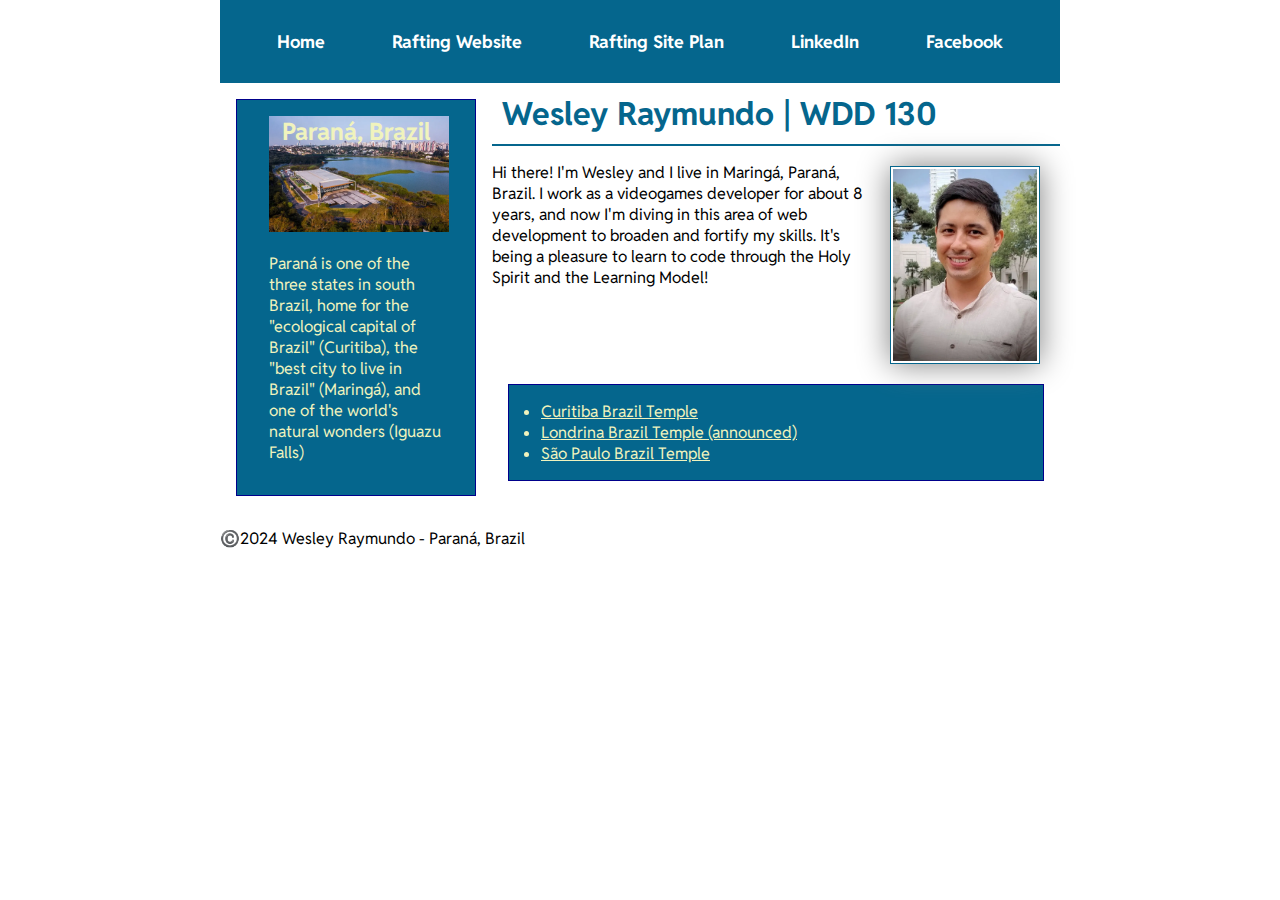
<file: index.html>
<!DOCTYPE html>
<html lang="en-US">
    <head>
        <meta charset="utf-8">
        <meta name="viewport" content="width=device-width, initial-scale=1.0">
        <title>Wesley Raymundo | WDD 130</title>
        <meta name="description" content="A brief bio about Wesley Raymundo, a student of wdd130 course (Web Fundamentals), as an exercise of what is learned in the course">
        <meta name="author" content="Wesley Raymundo">
        <link rel="stylesheet" href="styles/styles.css">
    </head>
    <body>
        <header>
            <nav>
                <a href="#">Home</a>
                <a href="wwr/">Rafting Website</a>
                <a href="wwr/site-plan-rafting.html">Rafting Site Plan</a>
                <a href="https://www.linkedin.com/in/wesley-raymundo/" target="_blank">LinkedIn</a>
                <a href="https://facebook.com" target="_blank">Facebook</a>
            </nav>
        </header>
        <div class="grid">
            <main>
                <h1>Wesley Raymundo | WDD 130</h1>
                <img src="images/profile.webp" alt="Picture of Wesley Raymundo" width="200">
                <p>
                    Hi there! I'm Wesley and I live in Maringá, Paraná, Brazil. 
                    I work as a videogames developer for about 8 years, 
                    and now I'm diving in this area of web development to broaden 
                    and fortify my skills. It's being a pleasure to learn to code 
                    through the Holy Spirit and the Learning Model!
                </p>
                <ul class="box">
                    <li><a href="https://churchofjesuschristtemples.org/curitiba-brazil-temple/" target="_blank">Curitiba Brazil Temple</a></li>
                    <li><a href="https://churchofjesuschristtemples.org/londrina-brazil-temple/" target="_blank">Londrina Brazil Temple (announced)</a></li>
                    <li><a href="https://churchofjesuschristtemples.org/sao-paulo-brazil-temple/" target="_blank">São Paulo Brazil Temple</a></li>
                </ul>
            </main>
            <aside class="box">
                <h2>Paraná, Brazil</h2>
                <img src="images/barigui-park-brazil.webp" alt="Aerial image of the Barigui Park in Curitiba, the capital of Paraná state in Brazil">
                <p>Paraná is one of the three states in south Brazil, home for the "ecological capital of Brazil" (Curitiba), the "best city to live in Brazil" (Maringá), and one of the world's natural wonders (Iguazu Falls)</p>
            </aside>
        </div>
        <footer>
            <p>©️2024 Wesley Raymundo - Paraná, Brazil</p>
        </footer>
    </body>
    <!-- last edit: 5/8/2024 -->
</html>
</file>
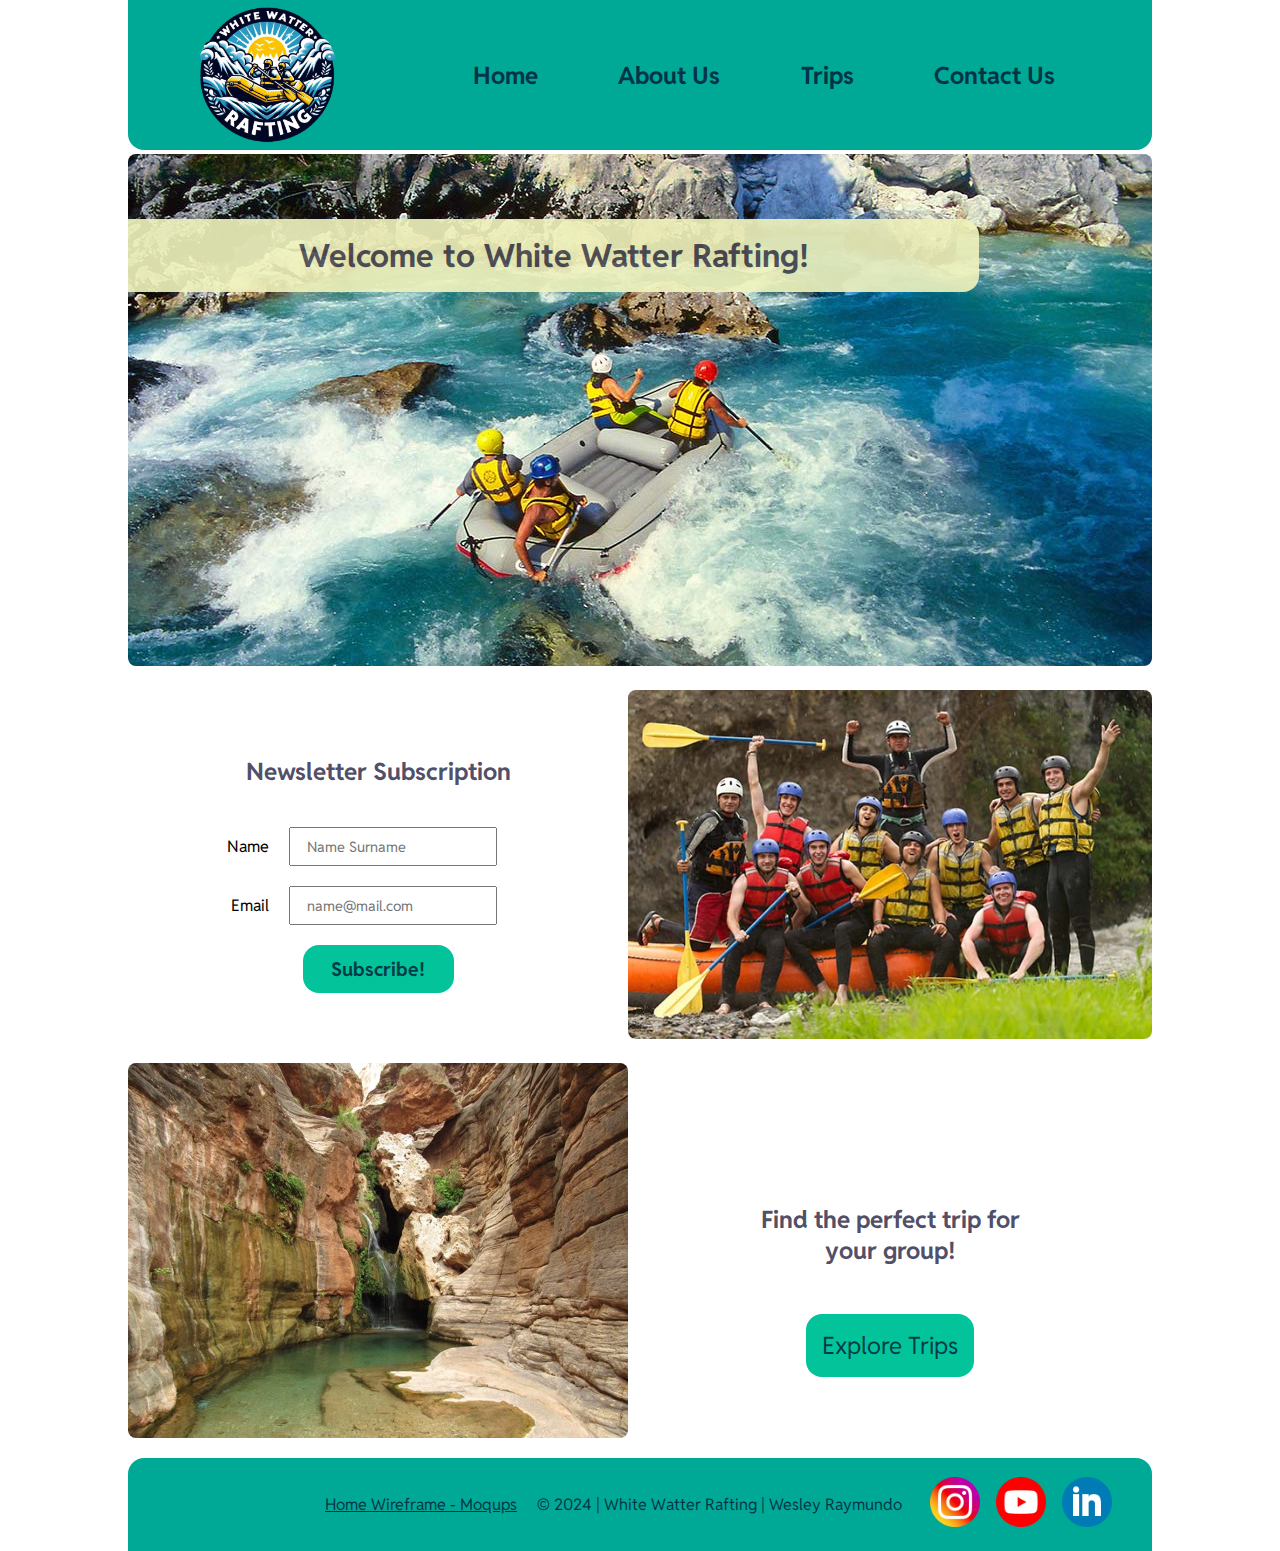
<file: wwr/index.html>
<!DOCTYPE html>
<html lang="en-US">
    <head>
        <meta charset="utf-8">
        <meta name="viewport" content="width=device-width,initial-scale=1.0">
        <title>Home | White Watter Rafting</title>
        <meta name="description" content="Know more about our park!">
        <meta name="author" content="Wesley Raymundo">

        <link rel="stylesheet" href="styles/rafting.css">
    </head>
    <body>
        <header>
            <img src="images/logo.webp" alt="Welcome to White Watter Rafting!">
            <nav>
                <a href="index.html">Home</a>
                <a href="about.html">About Us</a>
                <a href="trips.html">Trips</a>
                <a href="contact.html">Contact  Us</a>
            </nav>
        </header>
        <main class="home">
            <section class="hero">
                <h1>Welcome to White Watter Rafting!</h1>
                <img src="images/hero-home.jpg" alt="High photo of four people rafting between stones">
            </section>
            <section class="form">
                <form>
                    <h2>Newsletter Subscription</h2>
                    <label>
                        Name
                        <input type="text" name="name" id="name" placeholder="Name Surname">
                    </label>
                    <label>
                        Email
                        <input type="email" name="email" id="email" placeholder="name@mail.com">
                    </label>
                    <button type="submit">Subscribe!</button>
                </form>
            </section>
            <img src="images/home-newsletter.jpg" alt="A group of 11 people celebrating over a raft in land">
            <img src="images/adventure2.jpg" alt="A narrow stream between high rock walls">
            <section class="action">
                <h2>Find the perfect trip for your group!</h2>
                <a class="button-link" href="trips.html">Explore Trips</a>
            </section>
        </main>
        <footer>
            <a href="https://app.moqups.com/Oxg8xxG121ehkCQ3ACYVcJ3DPxy4vJMP/view/page/a4bb60dbb">Home Wireframe - Moqups</a>
            <p>&copy; 2024 | White Watter Rafting | Wesley Raymundo</p>
            <a href="https://instagram.com"><img src="images/icon-instagram.webp" alt="Instagram icon"></a>
            <a href="https://youtube.com"><img src="images/icon-youtube.webp" alt="Youtube icon"></a>
            <a href="https://linkedin.com"><img src="images/icon-linkedin.webp" alt="Linkedin icon"></a>
        </footer>
    </body>
</html>
</file>
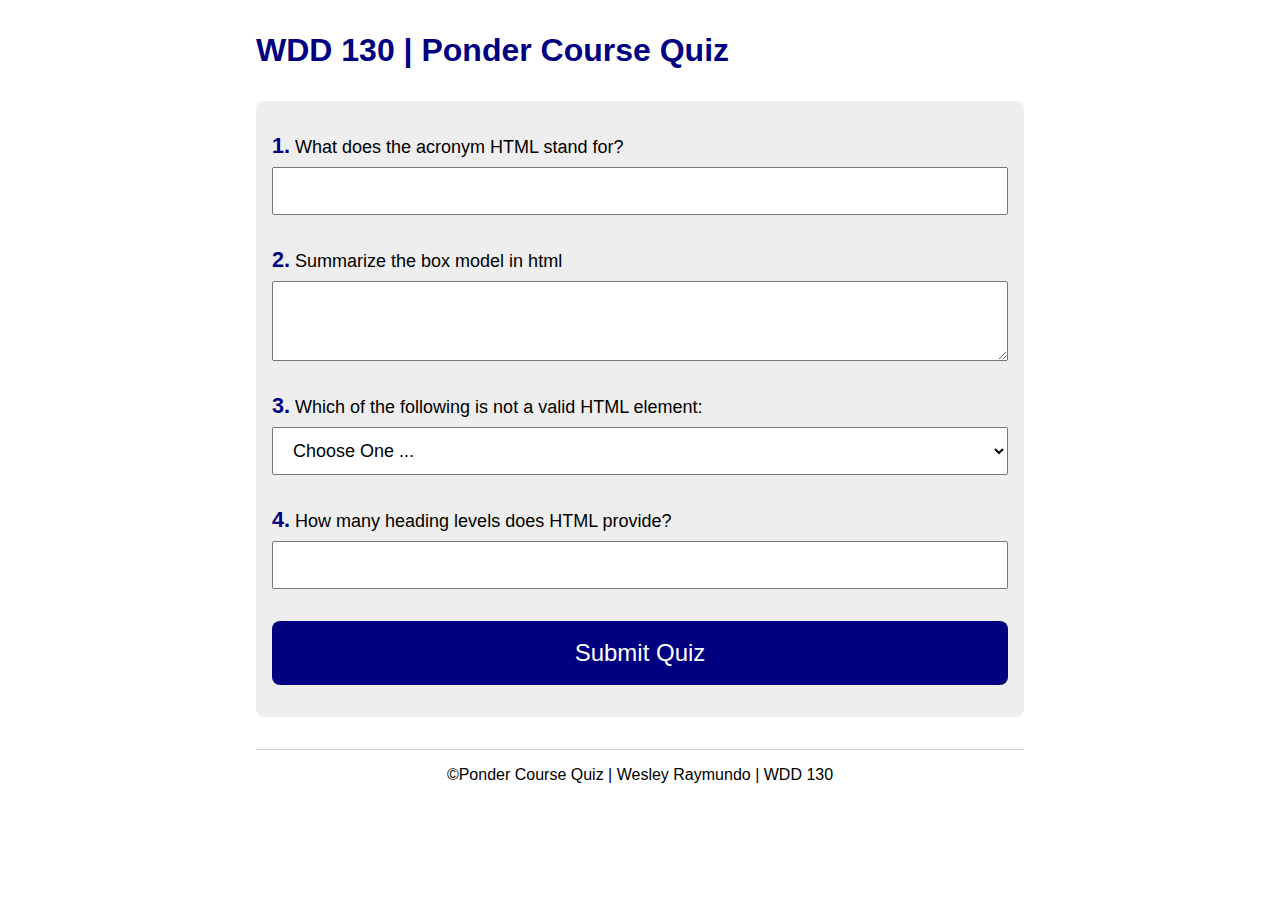
<file: quiz.html>
<!DOCTYPE html>
<html lang="en-US">
    <head>
        <meta charset="UTF-8">
        <meta name="viewport" content="width=device-width, initial-scale=1.0">
        <title>WDD 130 | Ponder Quiz</title>
        <meta name="description" content="A sample quiz as exercise of form elements for course wdd 130">
        <meta name="author" content="Wesley Raymundo">
        <link rel="stylesheet" href="styles/quiz.css">
    </head>
    <body>
        <header>
            <h1>WDD 130 | Ponder Course Quiz</h1>
        </header>
        <main>
            <form>
                <label>
                    <span>1.</span> What does the acronym HTML stand for?
                    <input type="text" name="q1" id="q1">
                </label>
                <label>
                    <span>2.</span> Summarize the box model in html
                    <textarea name="q2" id="q2"></textarea>
                </label>
                <label>
                    <span>3.</span> Which of the following is not a valid HTML element:
                    <select name="q3" id="q3">
                        <option value="" selected disabled>Choose One ...</option>
                        <option value="article">article</option>
                        <option value="section">section</option>
                        <option value="chapter">chapter</option>
                    </select>
                </label>
                <label>
                    <span>4.</span> How many heading levels does HTML provide?
                    <input type="number" name="q4" id="q4">
                </label>
                <button type="submit">Submit Quiz</button>
            </form>
        </main>
        <footer>
            <p>&copy;Ponder Course Quiz | Wesley Raymundo | WDD 130</p>
        </footer>
    </body>
</html>
</file>
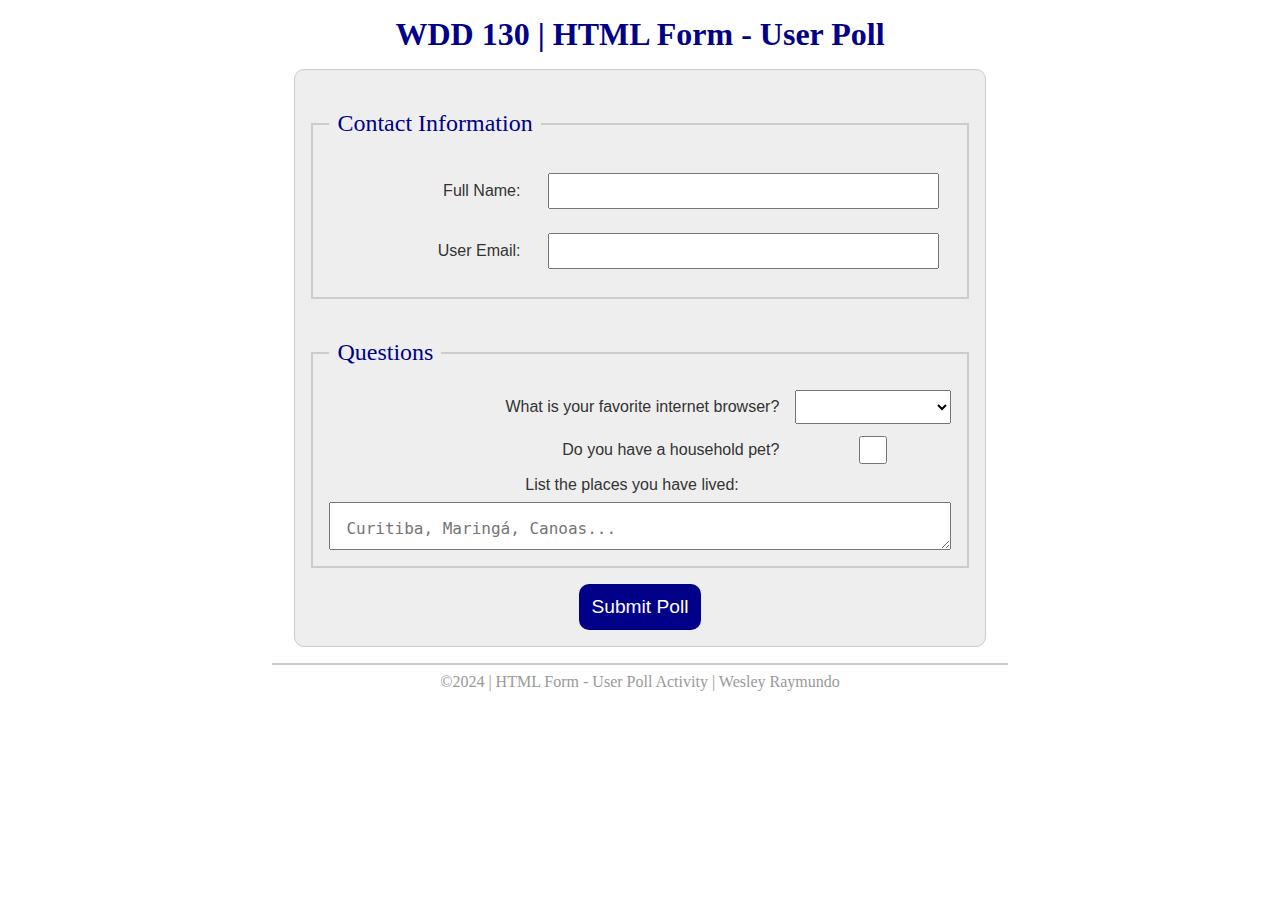
<file: week05/poll-form.html>
<!DOCTYPE html>
<html lang="en-US">
    <head>
        <meta charset="utf-8">
        <meta name="viewport" content="width=device-width, initial-scale=1">
        <title>WDD 130 | HTML Form - User Poll</title>
        <meta name="author" content="Wesley Raymundo">
        <meta name="description" content="An example of poll form built on week05 of wdd130 course">
        <link rel="stylesheet" href="styles/poll-form.css">
    </head>
    <body>
        <header>
            <h1>WDD 130 | HTML Form - User Poll</h1>
        </header>
        <main>
            <form>
                <fieldset>
                    <legend>Contact Information</legend>
                    <div class="form-item column2">
                        <label for="fullname">Full Name:</label>
                        <input type="text" id="fullname" name="fullname">
                    </div>
                    <div class="form-item column2">
                        <label for="email">User Email:</label>
                        <input type="email" id="email" name="email">
                    </div>
                </fieldset>
                <fieldset>
                    <legend>Questions</legend>
                    <div class="form-item column1">
                        <label for="browser">What is your favorite internet browser?</label>
                        <select name="browser" id="browser">
                            <option value="edge">Edge</option>
                            <option value="chrome">Chrome</option>
                            <option value="firefox">Firefox</option>
                            <option value="other">Other</option>
                        </select>
                    </div>
                    <div class="form-item column1">
                        <label for="pet">Do you have a household pet?</label>
                        <input type="checkbox" name="pet" id="pet">
                    </div>
                    <label for="places">List the places you have lived:</label>
                    <textarea name="places" id="places" placeholder="Curitiba, Maringá, Canoas..." rows="4"></textarea>
                </fieldset>
                <button type="submit">Submit Poll</button>
            </form>
        </main>
        <footer>
            <p>&copy;2024 | HTML Form - User Poll Activity | Wesley Raymundo</p>
        </footer>
    </body>
</html>
</file>
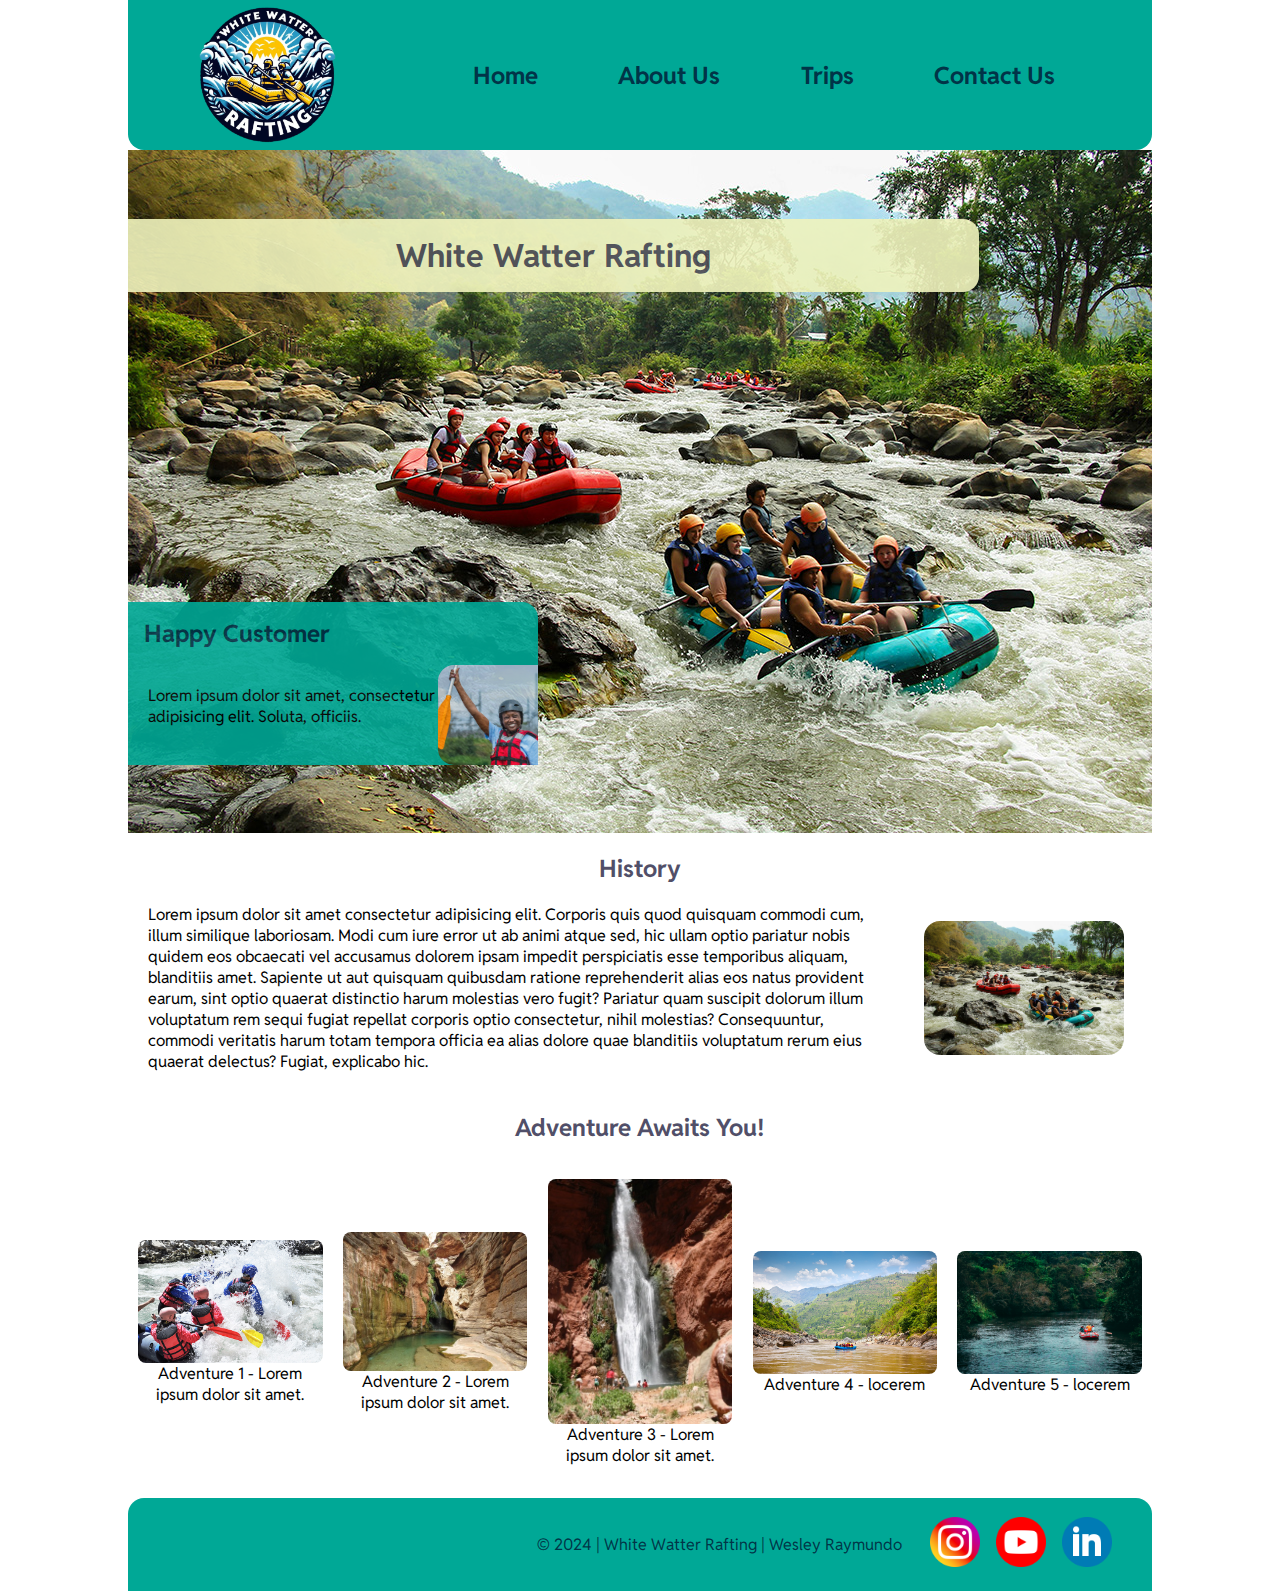
<file: wwr/about.html>
<!DOCTYPE html>
<html lang="en-US">
    <head>
        <meta charset="utf-8">
        <meta name="viewport" content="width=device-width,initial-scale=1.0">
        <title>About Us | White Watter Rafting</title>
        <meta name="description" content="Know more about our park!">
        <meta name="author" content="Wesley Raymundo">

        <link rel="stylesheet" href="styles/rafting.css">
    </head>
    <body>
        <header>
            <img src="images/logo.webp" alt="White Watter Rafting Logo">
            <nav>
                <a href="index.html">Home</a>
                <a href="about.html">About Us</a>
                <a href="trips.html">Trips</a>
                <a href="contact.html">Contact  Us</a>
            </nav>
        </header>
        <main>
            <div class="hero">
                <img src="images/hero.jpg" alt="Four rafting teams progressing a large river with lots of stones">
                <h1>White Watter Rafting</h1>
                <article>
                    <h2>Happy Customer</h2>
                    <img src="images/happy-client.jpg" alt="A happy client">
                    <p>Lorem ipsum dolor sit amet, consectetur adipisicing elit. Soluta, officiis.</p>
                </article>
            </div>
            <section class="history">
                <h2>History</h2>
                <p>Lorem ipsum dolor sit amet consectetur adipisicing elit. Corporis quis quod quisquam commodi cum, illum similique laboriosam. Modi cum iure error ut ab animi atque sed, hic ullam optio pariatur nobis quidem eos obcaecati vel accusamus dolorem ipsam impedit perspiciatis esse temporibus aliquam, blanditiis amet. Sapiente ut aut quisquam quibusdam ratione reprehenderit alias eos natus provident earum, sint optio quaerat distinctio harum molestias vero fugit? Pariatur quam suscipit dolorum illum voluptatum rem sequi fugiat repellat corporis optio consectetur, nihil molestias? Consequuntur, commodi veritatis harum totam tempora officia ea alias dolore quae blanditiis voluptatum rerum eius quaerat delectus? Fugiat, explicabo hic.</p>
                <img src="images/hero.jpg" alt="Four rafting teams progressing a large river with lots of stones">
            </section>
            <section class="adventure">
                <h2>Adventure Awaits You!</h2>
                <figure>
                    <img src="images/adventure1.jpg" alt="Adventure 1">
                    <figcaption>Adventure 1 - Lorem ipsum dolor sit amet.</figcaption>
                </figure>
                <figure>
                    <img src="images/adventure2.jpg" alt="adventure 2">
                    <figcaption>Adventure 2 - Lorem ipsum dolor sit amet.</figcaption>
                </figure>
                <figure>
                    <img src="images/adventure3.jpg" alt="Adventure 3">
                    <figcaption>Adventure 3 - Lorem ipsum dolor sit amet.</figcaption>
                </figure>
                <figure>
                    <img src="images/adventure4.jpg" alt="Adventure 4">
                    <figcaption>Adventure 4 - locerem</figcaption>
                </figure>
                <figure>
                    <img src="images/adventure5.jpg" alt="Adventure 5">
                    <figcaption>Adventure 5 - locerem</figcaption>
                </figure>
            </section>
        </main>
        <footer>
            <p>&copy; 2024 | White Watter Rafting | Wesley Raymundo</p>
            <a href="https://instagram.com"><img src="images/icon-instagram.webp" alt="Instagram icon"></a>
            <a href="https://youtube.com"><img src="images/icon-youtube.webp" alt="Youtube icon"></a>
            <a href="https://linkedin.com"><img src="images/icon-linkedin.webp" alt="Linkedin icon"></a>
        </footer>
    </body>
</html>
</file>
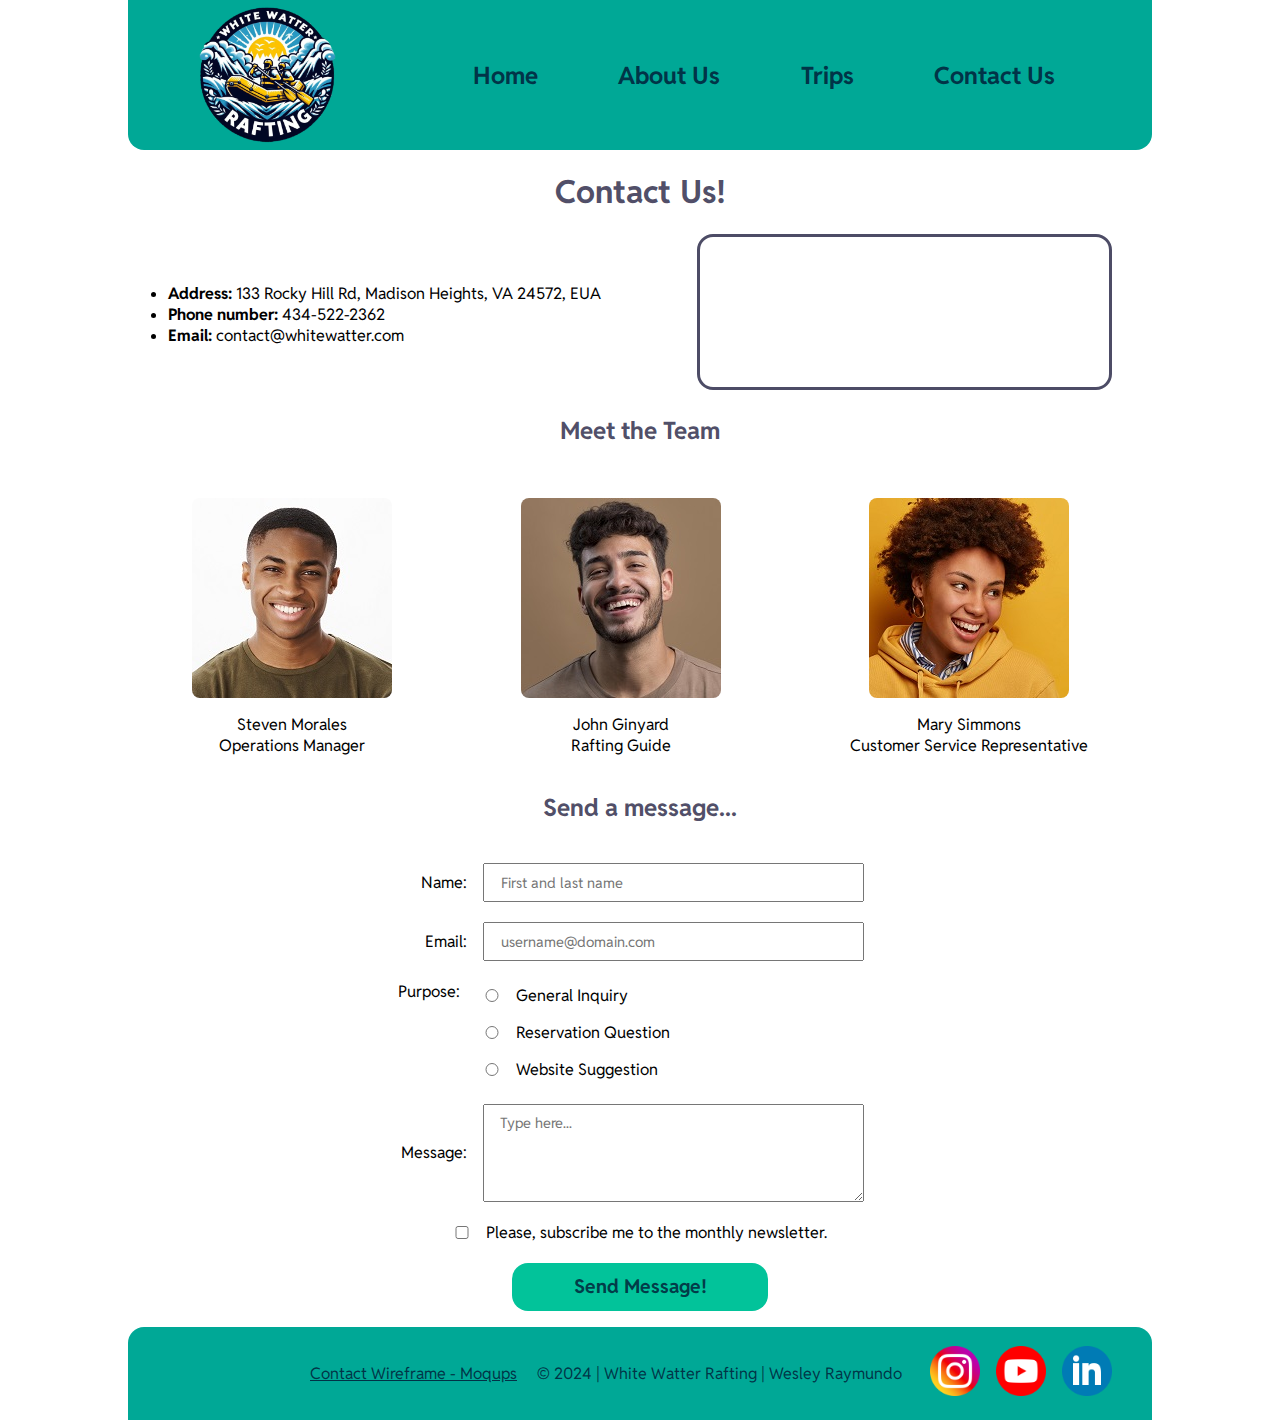
<file: wwr/contact.html>
<!DOCTYPE html>
<html lang="en-US">
    <head>
        <meta charset="utf-8">
        <meta name="viewport" content="width=device-width,initial-scale=1.0">
        <title>Contact Us | White Watter Rafting</title>
        <meta name="description" content="Contact the park team; it will be a plesure to hear you!">
        <meta name="author" content="Wesley Raymundo">

        <link rel="stylesheet" href="styles/rafting.css">
    </head>
    <body>
        <header>
            <img src="images/logo.webp" alt="White Watter Rafting Logo">
            <nav>
                <a href="index.html">Home</a>
                <a href="about.html">About Us</a>
                <a href="trips.html">Trips</a>
                <a href="contact.html">Contact  Us</a>
            </nav>
        </header>
        <main>
            <section class="contact">
                <h1>Contact Us!</h1>
                <ul>
                    <li><b>Address:</b> 133 Rocky Hill Rd, Madison Heights, VA 24572, EUA</li>
                    <li><b>Phone number:</b> 434-522-2362</li>
                    <li><b>Email:</b> contact@whitewatter.com</li>
                </ul>
                <aside>
                    <iframe src="https://www.google.com/maps/embed?pb=!1m18!1m12!1m3!1d3168.8057086217837!2d-79.13983052345574!3d37.41806697207748!2m3!1f0!2f0!3f0!3m2!1i1024!2i768!4f13.1!3m3!1m2!1s0x89b2d91415a94bd7%3A0x433f6a95d02908d1!2s133%20Rocky%20Hill%20Rd%2C%20Madison%20Heights%2C%20VA%2024572%2C%20EUA!5e0!3m2!1spt-BR!2sbr!4v1716949127419!5m2!1spt-BR!2sbr" 
                    allowfullscreen="" loading="lazy" referrerpolicy="no-referrer-when-downgrade"></iframe>
                </aside>
            </section>
            <section class="team">
                <h2>Meet the Team</h2>
                <figure>
                    <img src="images/person1.jpg" alt="Portrait of Steven Morales smiling">
                    <figcaption>Steven Morales<br>Operations Manager</figcaption>
                </figure>
                <figure>
                    <img src="images/person2.jpg" alt="Portrait of John Ginyard smiling">
                    <figcaption>John Ginyard<br>Rafting Guide</figcaption>
                </figure>
                <figure>
                    <img src="images/person3.jpg" alt="Portrait of Mary Simmons smiling">
                    <figcaption>Mary Simmons<br>Customer Service Representative</figcaption>
                </figure>
            </section>
            <form>
                <h2>Send a message...</h2>
                <div>
                    <label for="name">Name:</label>
                    <input type="text" name="name" id="name" placeholder="First and last name">
                </div>
                <div>
                    <label for="email">Email:</label>
                    <input type="email" name="email" id="email" placeholder="username@domain.com">
                </div>
                <fieldset>
                    <legend>Purpose:</legend>
                    <div>
                        <input type="radio" name="purpose" id="general-inquiry" value="general-inquiry">
                        <label for="general-inquiry">General Inquiry</label>
                    </div>
                    <div>
                        <input type="radio" name="purpose" id="reservation-question" value="reservation-question">
                        <label for="reservation-question">Reservation Question</label>
                    </div>
                    <div>
                        <input type="radio" name="purpose" id="website-suggestion" value="website-suggestion">
                        <label for="website-suggestion">Website Suggestion</label>
                    </div>                    
                </fieldset>
                <div>
                    <label for="message">Message:</label>
                    <textarea name="message" id="message" placeholder="Type here..."></textarea>
                </div>
                <div class="subscribe">
                    <input type="checkbox" name="subscribe-newsletter" id="subscribe-newsletter">
                    <label for="subscribe-newsletter">Please, subscribe me to the monthly newsletter.</label>
                </div>
                <button type="submit">Send Message!</button>
            </form>
        </main>
        <footer>
            <a href="https://app.moqups.com/Oxg8xxG121ehkCQ3ACYVcJ3DPxy4vJMP/view/page/ad64222d5">Contact Wireframe - Moqups</a>
            <p>&copy; 2024 | White Watter Rafting | Wesley Raymundo</p>
            <a href="https://instagram.com"><img src="images/icon-instagram.webp" alt="Instagram icon"></a>
            <a href="https://youtube.com"><img src="images/icon-youtube.webp" alt="Youtube icon"></a>
            <a href="https://linkedin.com"><img src="images/icon-linkedin.webp" alt="Linkedin icon"></a>
        </footer>
    </body>
</html>
</file>
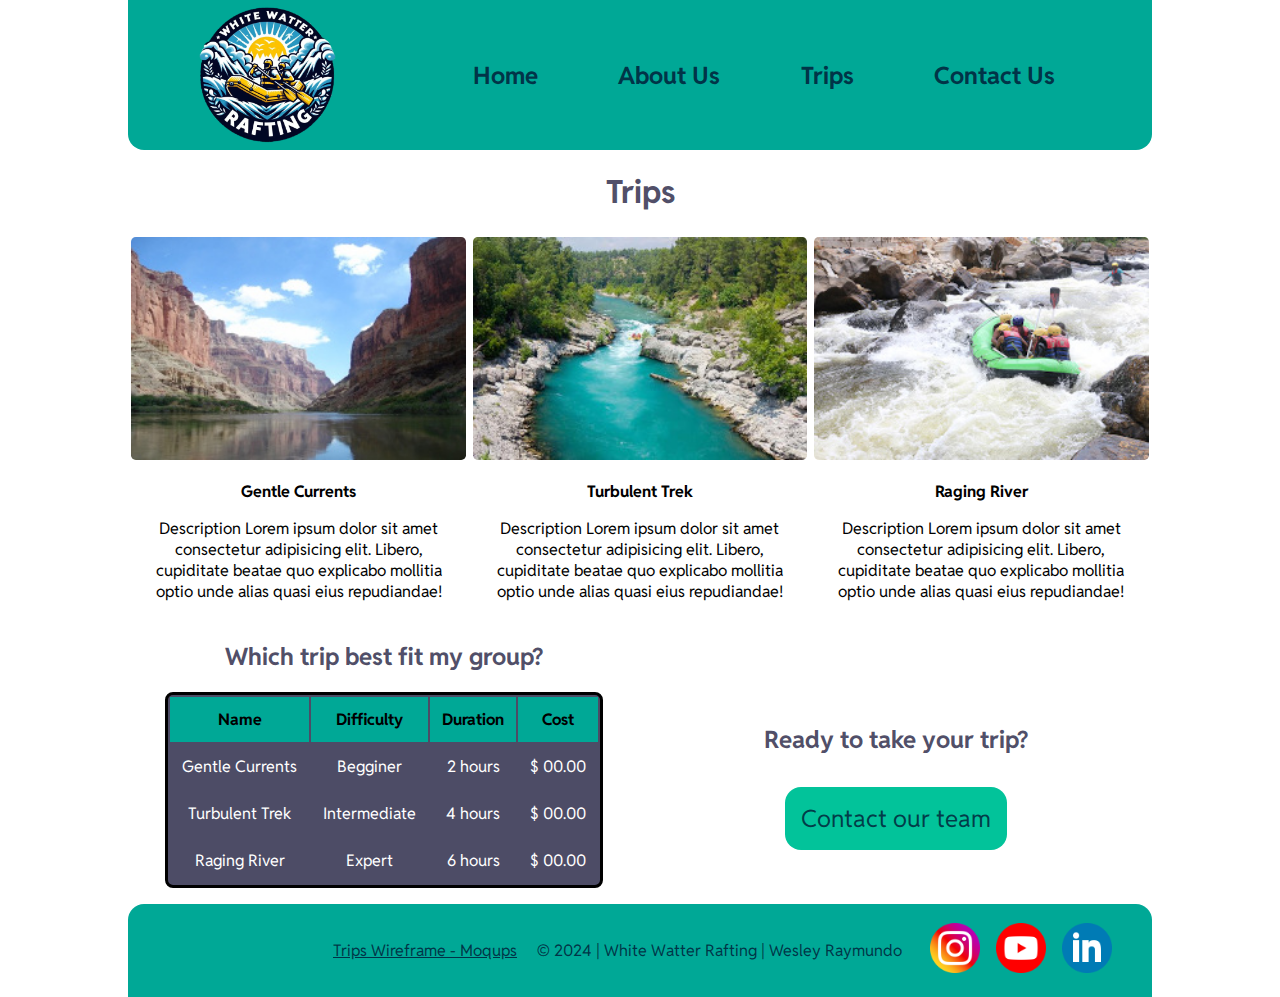
<file: wwr/trips.html>
<!DOCTYPE html>
<html lang="en-US">
    <head>
        <meta charset="utf-8">
        <meta name="viewport" content="width=device-width,initial-scale=1.0">
        <title>Trips | White Watter Rafting</title>
        <meta name="description" content="Explore our trip experience options!">
        <meta name="author" content="Wesley Raymundo">

        <link rel="stylesheet" href="styles/rafting.css">
    </head>
    <body>
        <header>
            <img src="images/logo.webp" alt="White Watter Rafting Logo">
            <nav>
                <a href="index.html">Home</a>
                <a href="about.html">About Us</a>
                <a href="trips.html">Trips</a>
                <a href="contact.html">Contact  Us</a>
            </nav>
        </header>
        <main class="trips">
            <section class="trips-description">
                <h1>Trips</h1>
                <figure>
                    <img src="images/trip1.jpg" alt="Photo of Gentle Currents, a large calm river with mounts each side">
                    <figcaption>
                        <p class="name">Gentle Currents</p>
                        <p>Description Lorem ipsum dolor sit amet consectetur adipisicing elit. Libero, cupiditate beatae quo explicabo mollitia optio unde alias quasi eius repudiandae!</p>
                    </figcaption>
                </figure>
                <figure>
                    <img src="images/trip2.jpg" alt="Photo of Turbulent Trek, a narrower and curvy river bounded by rocks and trees">
                    <figcaption>
                        <p class="name">Turbulent Trek</p>
                        <p>Description Lorem ipsum dolor sit amet consectetur adipisicing elit. Libero, cupiditate beatae quo explicabo mollitia optio unde alias quasi eius repudiandae!</p>
                    </figcaption>
                </figure>
                <figure>
                    <img src="images/trip3.jpg" alt="Photo of Raging River, a very narrow stream with several white water cascades">
                    <figcaption>
                        <p class="name">Raging River</p>
                        <p>Description Lorem ipsum dolor sit amet consectetur adipisicing elit. Libero, cupiditate beatae quo explicabo mollitia optio unde alias quasi eius repudiandae!</p>
                    </figcaption>
                </figure>
            </section>
            <section class="trips-table">
                <h2>Which trip best fit my group?</h2>
                <table>
                    <tr>
                        <th>Name</th>
                        <th>Difficulty</th>
                        <th>Duration</th>
                        <th>Cost</th>
                    </tr>
                    <tr>
                        <td>Gentle Currents</td>
                        <td>Begginer</td>
                        <td>2 hours</td>
                        <td>$ 00.00</td>
                    </tr>
                    <tr>
                        <td>Turbulent Trek</td>
                        <td>Intermediate</td>
                        <td>4 hours</td>
                        <td>$ 00.00</td>
                    </tr>
                    <tr>
                        <td>Raging River</td>
                        <td>Expert</td>
                        <td>6 hours</td>
                        <td>$ 00.00</td>
                    </tr>
                </table>
            </section>
            <section class="trips-action">
                <h2>Ready to take your trip?</h2>
                <a class="button-link" href="contact.html">Contact our team</a>
            </section>
        </main>
        <footer>
            <a href="https://app.moqups.com/Oxg8xxG121ehkCQ3ACYVcJ3DPxy4vJMP/view/page/adc4a9273">Trips Wireframe - Moqups</a>
            <p>&copy; 2024 | White Watter Rafting | Wesley Raymundo</p>
            <a href="https://instagram.com"><img src="images/icon-instagram.webp" alt="Instagram icon"></a>
            <a href="https://youtube.com"><img src="images/icon-youtube.webp" alt="Youtube icon"></a>
            <a href="https://linkedin.com"><img src="images/icon-linkedin.webp" alt="Linkedin icon"></a>
        </footer>
    </body>
</html>
</file>
<file: styles/styles.css>
@import url('https://fonts.googleapis.com/css2?family=Reddit+Sans:ital,wght@0,200..900;1,200..900&display=swap');

:root {
    --primary-color:  #05668D;
    --secondary-color:  #00A896;
    --accent1-color: #02C39A;
    --accent2-color: #F0F3BD;

    --heading-font: 'Reddit Sans', serif;
    --paragraph-font: 'Reddit Sans', serif;
    
    --nav-background-color: #00A896;
    --nav-link-color: #F0F3BD;
    --nav-hover-link-color: #05668D;
    --nav-hover-background-color: #02C39A;
}

* {
    margin: 0;
    padding: 0;
    box-sizing: border-box;
    font-family: 'Reddit Sans', sans-serif;
}

nav {
    background-color: var(--primary-color);
    padding: 10px;
    display: flex;
    justify-content: space-evenly;
    align-items: center;
}

nav a {
    display: block;
    padding: 20px;
    text-decoration: none;
    display: block;
    color: white;
    font-weight: bold;
    font-size: 1.1rem;
}

h1 {
    color: var(--primary-color);
    padding: 10px;
    border-bottom: 2px solid var(--primary-color);
}

main {
    grid-column: 2/3;
}

main img {
    width: 150px;
    height: auto;
    border: 1px solid var(--primary-color);
    padding: 2px;
    margin: 20px;
    box-shadow: 0 0 30px gray;
    float: right;
}

p {
    padding: 1rem 0;
}

aside {
    width: 240px;
    position: relative;
    grid-column: 1/2;
    grid-row: 1/2;
}

aside img {
    width: 180px;
    height: auto;
}

aside h2 {
    position: absolute;
    top: 1rem;
    left: 2.8rem;
}

header, .grid, footer {
    max-width: 840px;
    margin: 0 auto;
}

ul a {
    color: var(--nav-link-color);
}

/* Class Selectors */

.box {
    clear: both;
    margin: 1rem;
    border: 1px solid darkblue;
    padding: 1rem 2rem;
    background-color: var(--primary-color);
    color: var(--accent2-color);
}

.grid {
    display: grid;
}
</file>
<file: wwr/styles/rafting.css>
@import url('https://fonts.googleapis.com/css2?family=Reddit+Sans:ital,wght@0,200..900;1,200..900&display=swap');

:root {
    --primary-color:  #020025b3;
    --secondary-color:  #00A896;
    --accent1-color: #02C39A;
    --accent2-color: #F0F3BD;

    --heading-font: 'Reddit Sans', serif;
    --paragraph-font: 'Reddit Sans', serif;
    
    --nav-background-color: #00A896;
    --nav-link-color: #020025b3;
    --nav-hover-link-color: #3000E7;
    --nav-hover-background-color: #02C39A;
}

* {
    font-family: var(--paragraph-font);
}

h1, h2, h3, h4, h5, h6 {
    font-family: var(--heading-font);
    color: var(--primary-color);
}

p {
    padding: 20px;
}

body {
    max-width: 1024px;
    margin: auto;
}

/* BASE HEADER AND FOOTER SELECTORS */

header {
    display: grid;
    grid-template-columns: 1fr 3fr;
    justify-items: center;
    align-items: center;
    padding: 0 1rem;
    background-color: var(--nav-background-color);
    border-radius: 0 0 1rem 1rem;
 }

header img {
    height: 150px;
    width: auto;
}

header nav {
    display: flex;
    width: 100%;
    justify-content: space-evenly;
}

header a {
    text-decoration: none;
    font-size: 1.5rem;
    font-weight: bold;
    color: var(--nav-link-color);
}

header a:hover {
    color: var(--nav-hover-link-color);
}

footer {
    display: flex;
    justify-content: right;
    align-items: center;
    padding: 0 2rem;
    margin-top: 1rem;
    background-color: var(--nav-background-color);
    color: var(--primary-color);
    border-radius: 1rem 1rem 0 0;
}

footer a {
    color: var(--nav-link-color);
}

footer a:hover {
    color: var(--nav-hover-link-color);
}

footer a img {
    width: 50px;
    height: auto;
    padding: .5rem;
}

/* ABOUT US SELECTORS */

.hero {
    position: relative;
}

.hero img {
    display: block;
    width: 100%;
    height: auto;
}

.hero h1 {
    position: absolute;
    background-color: var(--accent2-color);
    width: 80%;
    padding: 1rem;
    font-size: 2rem;
    text-align: center;
    opacity: .9;
    top: 3rem;
    border-radius: 0 1rem 1rem 0;
    color: var(--primary-color);
}

.hero article {
    position: absolute;
    bottom: 10%;
    width: 40%;
    background-color: var(--secondary-color);
    opacity: .9;
    border-radius: 0 1rem 1rem 0;
}

.hero article h2 {
    margin: 1rem;
}

.hero article img {
    float: right;
    width: 100px;
    border-radius: 1rem 0 0 1rem;
}

section.history {
    display: grid;
    grid-template-columns: 3fr 1fr;
    justify-items: center;
    align-items: center;
}

section.history h2 {
    grid-column: 1/3;
    margin-bottom: 0;
}

section.history p {
    grid-column: 1/2;
    margin: 0;
}

section.history img  {
    width: 200px;
    height: auto;
    grid-column: 2/3;
    border-radius: 1rem;
}

section.adventure {
    display: grid;
    justify-items: center;
    align-items: center;
    grid-template-columns: repeat(5, 1fr);
    text-align: center;
}

section.adventure h2 {
    grid-column: 1/6;
}

section.adventure figure {
    width: 90%;
}

section.adventure img {
    display: block;
    width: 100%;
    height: auto;
    border-radius: .5rem;
}

/* CONTACT PAGE SELECTORS */

section.contact {
    display: grid;
    grid-template-columns: 1.25fr 1fr;
    align-items: center;
}

section.contact h1 {
    grid-column: 1/3;
    text-align: center;
}

section.contact iframe {
    border: .2rem solid var(--primary-color);
    border-radius: 1rem;
    width: 90%;
}

section.team {
    display: grid;
    text-align: center;
}

section.team h2 {
    grid-column: 1/4;
}

section.team img {
    display: block;
    margin: 1rem auto;
    border-radius: .5rem;
}

form {
    display: flex;
    flex-direction: column;
    align-content: center;
    width: 50%;
    margin: auto;
    gap: 1.25rem;
}

form h2 {
    text-align: center;
}

form div, fieldset {
    display: grid;
    gap: .5rem 1rem;
    grid-template-columns: 1fr 5fr;
    align-items: center;
    text-align: right;
}

fieldset {
    position: relative;
}

legend {
    position: absolute;
    top: 0;
    left: 10px;
}

fieldset div {
    display: flex;
    grid-column: 2/3;
}

form textarea {
    height: 5rem;
    align-self: start;
}

form input, 
form textarea {
    padding: .5rem 1rem;
    font-size: .9rem;
    margin-right: 2rem;
}

form input[type="radio"] {
    width: 1rem;
    margin: .5rem 0;
}

fieldset {
    border: none;
    padding: 0;
}

form input[type="checkbox"] {
    width: 1rem;
    margin: 0;
}

form button {
    border: 0;
    background-color: var(--accent1-color);
    color: var(--primary-color);
    font-weight: bold;
    border-radius: 1rem;
    height: 3rem;
    font-size: larger;
    width: 50%;
    margin: auto;
}

form button:hover {
    background-color: var(--accent2-color);
    color: var(--primary-color);
}

.subscribe {
    display: flex;
    justify-content: center;
}

/* TRIPS PAGE SELECTORS */

.trips {
    display: grid;
    text-align: center;
    grid-template-columns: 1fr 1fr;
    justify-items: center;
    align-items: center;
}

.trips-description {
    grid-column: 1/3;
    display: grid;
}

.trips-description figure {
    margin: .2rem;
}

.trips-description h1 {
    grid-column: 1/4;
}

.trips-description p {
    padding: 0 1rem;
}

.trips-description .name {
    font-weight: bolder;
}


.trips-description img {
    width: 100%;
    border-radius: .3rem;
}

.trips-table table {
    background-color: var(--primary-color);
    color: white;
    border: .2rem solid black;
    border-radius: .5rem;
}

.trips-table th {
    background-color: var(--secondary-color);
    color: black;
}

.trips-table th, td {
    padding: .75rem;
}

.trips-action h2 {
    margin: 3rem auto;
}

.button-link {
    font-size: 1.5rem;
    color: var(--primary-color);
    padding: 1rem;
    background-color: var(--accent1-color);
    text-decoration: none;
    border-radius: 1rem;
}

.button-link:hover {
    background-color: var(--accent2-color);
    color: var(--primary-color);
}

/* HOME PAGE SELECTORS */

.home {
    display: grid;
    justify-items: center;
    align-items: center;
    grid-gap: 1rem 0;
}

.home .hero {
    grid-column: 1/3;
}

.home img {
    width: 100%;
    height: auto;
    border-radius: .5rem;
    margin: .25rem 0;
}

.home form {
    width: 100%;
}

.home label {
    text-align: right;
}

.home input {
    margin-left: 1rem;
}

.home .action {
    text-align: center;
}

.home .action h2 {
    width: 75%;
    margin: 4rem auto;
}
</file>
<file: styles/quiz.css>
* {
    margin: 0;
    padding: 0;
    box-sizing: border-box;
    font-family: sans-serif;
}

body {
    width: 768px;
    margin: auto;
}

h1 {
    color: navy;
    margin: 2rem 0;
}

form {
    display: flex;
    flex-direction: column;
    background-color: #eee;
    border-radius: .5rem;
    padding: 1rem;
}

label {
    margin: 1rem 0;
    font-size: large;
}

label span {
    color: navy;
    font-weight: bold;
    font-size: larger;
}

button {
    height: 4rem;
    border: 0;
    background-color: navy;
    color: #fff;
    border-radius: .5rem;
    font-size: x-large;
    margin: 1rem 0;
}

input,
textarea,
select {
    display: block;
    margin-top: .5rem;
    height: 3rem;
    font-size: large;
    padding: .5rem 1rem;
    width: 100%;
}

textarea {
    height: 5rem;
}

footer {
    text-align: center;
    border-top: 1px solid #ccc;
    margin: 2rem 0;
    padding: 1rem 0;
}
</file>
<file: week05/styles/poll-form.css>
:root {
    --blue: #008;
}

* {
    margin: 0;
    padding: 0;
    box-sizing: border-box;
}

body {
    max-width: 768px;
    margin: auto;
}

header {
    margin: 1rem;
}

h1 {
    color: var(--blue);
    text-align: center;
}

form {
    background-color: #eee;
    border: 1px solid #ccc;
    border-radius: 10px;
    padding: 1rem;
    width: 90%;
    margin: auto;
    display: grid;
}

fieldset {
    margin: 1rem 0;
    padding: 1rem;
    border: 2px solid #ccc;
    display: grid;
}

legend {
    color: var(--blue);
    font-size: x-large;
    padding: .5rem;
}

label {
    font-family: sans-serif;
    color: #333;
    padding-right: 1rem;
    text-align: right;
}

label[for="places"]{
    text-align: center;
    padding-bottom: .5rem;
}

input, select, textarea {
    padding: 1rem;
    font-size: 1rem;
    height: 1.75rem;
}

textarea {
    height: 3rem;
}

input {
    height: 1.75rem;
    margin: .75rem;
}

input[type="checkbox"] {
    vertical-align: bottom;
}

button {
    display: block;
    margin: auto;
    background-color: var(--blue);
    color: #fff;
    border-radius: 10px;
    border: 0;
    padding: .75rem;
    font-size: larger;
}

button:hover {
    background-color: #0cc;
}

footer {
    margin: 1rem;
    padding: .5rem;
    border-top: 2px solid #ccc;
    text-align: center;
    color: #999;
}

.form-item {
    display: grid;
    align-items: center;
}

.column1 {
    grid-template-columns: 3fr 1fr;
}

.column2 {
    grid-template-columns: 1fr 2fr;
}
</file>
